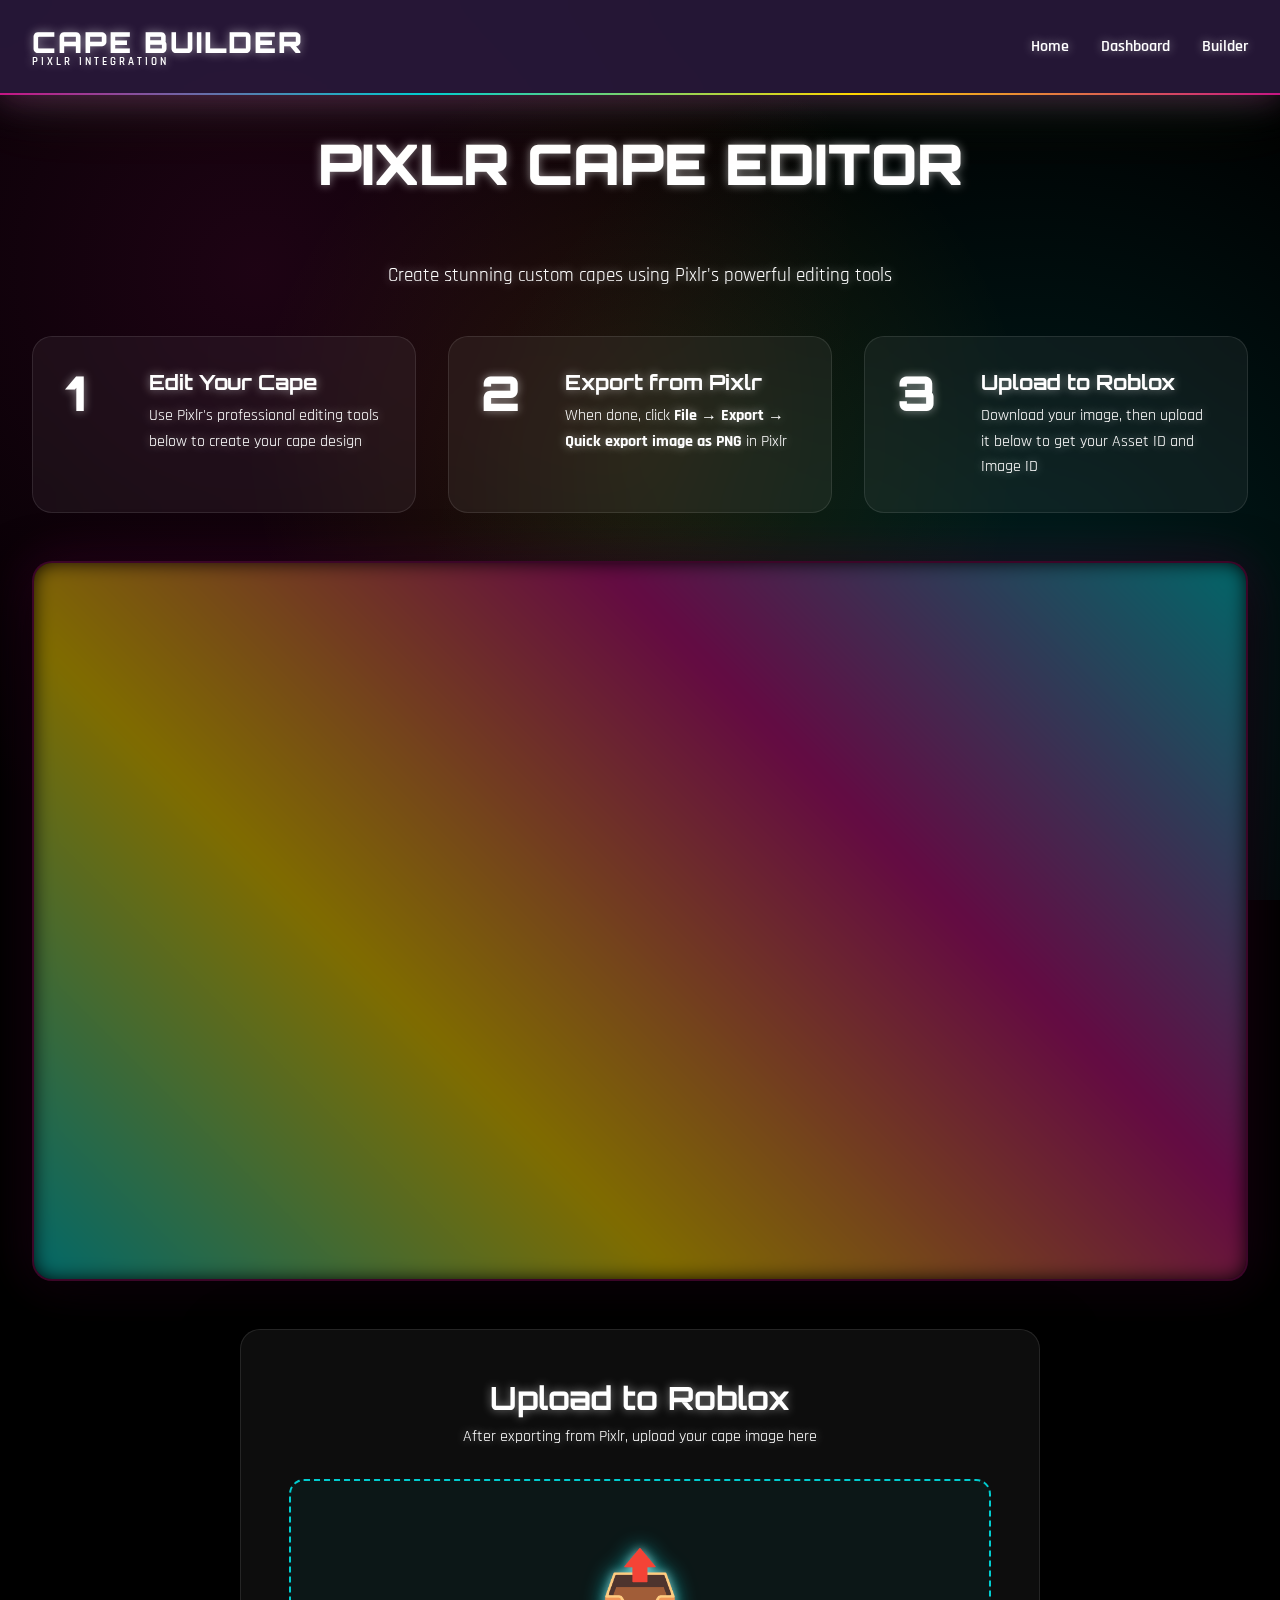
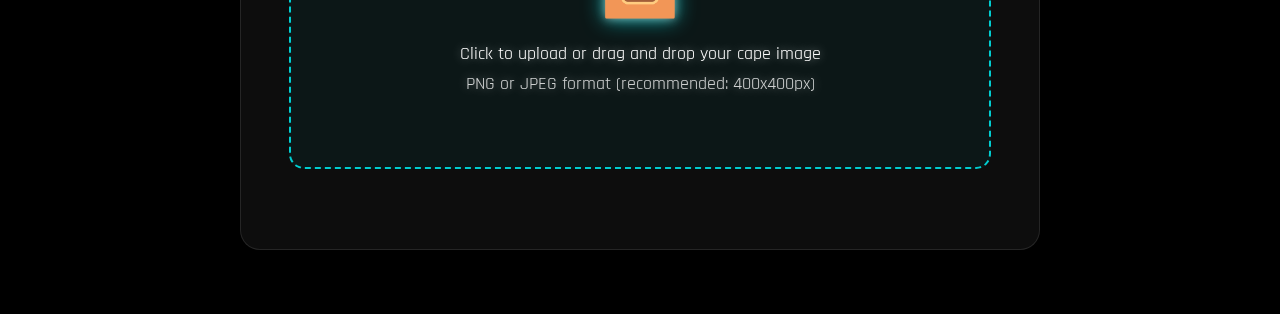
<file: cape-builder.html>
<!DOCTYPE html>
<html lang="en">
<head>
    <meta charset="UTF-8">
    <meta name="viewport" content="width=device-width, initial-scale=1.0">
    <title>Cape Builder - Zaid's Capes</title>
    <link rel="icon" type="image/png" href="logo.png">
    <link rel="stylesheet" href="styles.css">
    <link rel="stylesheet" href="cape-builder.css">
    <link rel="preconnect" href="https://fonts.googleapis.com">
    <link rel="preconnect" href="https://fonts.gstatic.com" crossorigin>
    <link href="https://fonts.googleapis.com/css2?family=Orbitron:wght@400;700;900&family=Rajdhani:wght@300;400;500;600;700&display=swap" rel="stylesheet">
</head>
<body>
    <div class="rgb-background"></div>
    <div class="particles"></div>
    
    <!-- Navigation -->
    <nav class="navbar">
        <div class="nav-container">
            <div class="logo">
                <span class="logo-text">CAPE BUILDER</span>
                <span class="logo-subtitle">PIXLR INTEGRATION</span>
            </div>
            <div class="nav-links">
                <a href="index.html" class="nav-link">Home</a>
                <a href="dashboard.html" class="nav-link">Dashboard</a>
                <a href="#builder" class="nav-link active">Builder</a>
            </div>
        </div>
    </nav>

    <!-- Builder Section -->
    <section id="builder" class="builder-section">
        <div class="builder-container">
            <div class="builder-header">
                <h1 class="section-title">
                    <span class="gradient-text">PIXLR CAPE EDITOR</span>
                </h1>
                <p class="builder-subtitle">Create stunning custom capes using Pixlr's powerful editing tools</p>
            </div>

            <div class="builder-content">
                <!-- Instructions -->
                <div class="instructions-panel">
                    <div class="instruction-card">
                        <div class="instruction-number">1</div>
                        <div class="instruction-text">
                            <h3>Edit Your Cape</h3>
                            <p>Use Pixlr's professional editing tools below to create your cape design</p>
                        </div>
                    </div>
                    <div class="instruction-card">
                        <div class="instruction-number">2</div>
                        <div class="instruction-text">
                            <h3>Export from Pixlr</h3>
                            <p>When done, click <strong>File → Export → Quick export image as PNG</strong> in Pixlr</p>
                        </div>
                    </div>
                    <div class="instruction-card">
                        <div class="instruction-number">3</div>
                        <div class="instruction-text">
                            <h3>Upload to Roblox</h3>
                            <p>Download your image, then upload it below to get your Asset ID and Image ID</p>
                        </div>
                    </div>
                </div>

                <!-- Pixlr Container -->
                <div class="pixlr-container">
                    <div class="pixlr-wrapper">
                        <iframe 
                            id="pixlr-editor"
                            src="https://pixlr.com/x/"
                            frameborder="0"
                            allow="clipboard-read; clipboard-write; fullscreen"
                            allowfullscreen
                            style="width: 100%; height: 100%; border: none;">
                        </iframe>
                    </div>
                </div>

                <!-- Upload Section -->
                <div class="upload-section">
                    <div class="upload-card">
                        <h2 class="upload-title">Upload to Roblox</h2>
                        <p class="upload-description">After exporting from Pixlr, upload your cape image here</p>
                        
                        <div class="upload-area" id="upload-area">
                            <input type="file" id="cape-file-input" accept="image/png,image/jpeg,image/jpg" style="display: none;">
                            <div class="upload-placeholder">
                                <div class="upload-icon">📤</div>
                                <p>Click to upload or drag and drop your cape image</p>
                                <p class="upload-hint">PNG or JPEG format (recommended: 400x400px)</p>
                            </div>
                        </div>

                        <div id="upload-progress" style="display: none;">
                            <div class="progress-bar">
                                <div class="progress-fill" id="progress-fill"></div>
                            </div>
                            <p class="progress-text">Uploading to Roblox...</p>
                        </div>

                        <div id="upload-result" style="display: none;">
                            <div class="result-success">
                                <h3>✅ Upload Successful!</h3>
                                <div class="result-info">
                                    <div class="result-item">
                                        <span class="result-label">Asset ID:</span>
                                        <span class="result-value" id="asset-id">-</span>
                                    </div>
                                    <div class="result-item">
                                        <span class="result-label">Image ID:</span>
                                        <span class="result-value" id="image-id">-</span>
                                    </div>
                                </div>
                                <div class="result-actions">
                                    <button class="btn btn-primary" id="copy-asset-id">
                                        <span class="btn-glow"></span>
                                        <span class="btn-text">Copy Asset ID</span>
                                    </button>
                                    <button class="btn btn-secondary" id="copy-image-id">
                                        <span class="btn-glow"></span>
                                        <span class="btn-text">Copy Image ID</span>
                                    </button>
                                </div>
                            </div>
                        </div>
                    </div>
                </div>
            </div>
        </div>
    </section>

    <script src="pixlr-integration.js"></script>
</body>
</html>
</file>
<file: styles.css>
/* ============================================
   LOGO COLOR SCHEME - GLOBAL STYLES
   Based on logo: Deep Crimson Red, Teal/Turquoise, Metallic Gold, Dark Red/Orange
   ============================================ */

:root {
    /* Logo Colors with Glow */
    --crimson-red: #C71585;
    --crimson-red-glow: rgba(199, 21, 133, 0.8);
    --teal: #00CED1;
    --teal-glow: rgba(0, 206, 209, 0.8);
    --gold: #FFD700;
    --gold-glow: rgba(255, 215, 0, 0.8);
    --dark-orange: #CD5C5C;
    --dark-orange-glow: rgba(205, 92, 92, 0.8);
    
    /* Background - Black */
    --bg-dark: #000000;
    --bg-darker: #000000;
    --bg-purple: #2d1a3f;
    --logo-purple: #000000; /* Black background */
    --rgb-1: #C71585; /* Crimson Red */
    --rgb-2: #00CED1; /* Teal */
    --rgb-3: #FFD700; /* Gold */
    --shadow-rgb: 199, 21, 133;
    
    /* Glass effects */
    --glass: rgba(255, 255, 255, 0.05);
    --glass-border: rgba(255, 255, 255, 0.1);
    
    /* Text - ALL WHITE for maximum visibility */
    --text-primary: #ffffff;
    --text-secondary: #ffffff;
    --text-muted: #ffffff;
    
    /* Shadows */
    --shadow-teal: 0, 206, 209;
    --shadow-red: 199, 21, 133;
    --shadow-gold: 255, 215, 0;
    
    /* RGB Variables for animations */
    --rgb-1: #C71585; /* Crimson Red */
    --rgb-2: #00CED1; /* Teal */
    --rgb-3: #FFD700; /* Gold */
}

* {
    margin: 0;
    padding: 0;
    box-sizing: border-box;
}

body {
    font-family: 'Rajdhani', sans-serif;
    background: #000000;
    color: var(--text-primary);
    overflow-x: hidden;
    position: relative;
}

/* Ensure all text has proper contrast */
* {
    color: inherit;
}

/* FORCE ALL TEXT TO BE WHITE - MAXIMUM VISIBILITY */
p, span, div, h1, h2, h3, h4, h5, h6, label, a, button, input, textarea, select, 
.nav-link, .stat-label, .ticket-user, .ticket-description, .footer-section p, 
.feature-card p, .hero-subtitle, .logo-subtitle, .stat-number, .stat-value,
.feature-card h3, .section-title {
    color: #ffffff !important;
    text-shadow: 0 0 10px rgba(255, 255, 255, 0.5) !important;
}

/* ============================================
   RGB ANIMATED BACKGROUND
   ============================================ */

.rgb-background {
    position: fixed;
    top: 0;
    left: 0;
    width: 100%;
    height: 100%;
    z-index: -2;
    background: #000000;
    background-image: 
        radial-gradient(circle at 20% 30%, rgba(199, 21, 133, 0.15), transparent 50%),
        radial-gradient(circle at 80% 70%, rgba(0, 206, 209, 0.15), transparent 50%),
        radial-gradient(circle at 50% 50%, rgba(255, 215, 0, 0.1), transparent 50%);
    animation: rgbPulse 8s ease infinite;
}

@keyframes rgbPulse {
    0%, 100% {
        background-image: 
            radial-gradient(circle at 20% 30%, rgba(199, 21, 133, 0.15), transparent 50%),
            radial-gradient(circle at 80% 70%, rgba(0, 206, 209, 0.1), transparent 50%),
            radial-gradient(circle at 50% 50%, rgba(255, 215, 0, 0.08), transparent 50%);
    }
    33% {
        background-image: 
            radial-gradient(circle at 20% 30%, rgba(199, 21, 133, 0.1), transparent 50%),
            radial-gradient(circle at 80% 70%, rgba(0, 206, 209, 0.15), transparent 50%),
            radial-gradient(circle at 50% 50%, rgba(255, 215, 0, 0.08), transparent 50%);
    }
    66% {
        background-image: 
            radial-gradient(circle at 20% 30%, rgba(199, 21, 133, 0.1), transparent 50%),
            radial-gradient(circle at 80% 70%, rgba(0, 206, 209, 0.1), transparent 50%),
            radial-gradient(circle at 50% 50%, rgba(255, 215, 0, 0.15), transparent 50%);
    }
}

@keyframes colorGlow {
    0%, 100% {
        box-shadow: 0 0 100px var(--crimson-red-glow) inset;
    }
    25% {
        box-shadow: 0 0 100px var(--teal-glow) inset;
    }
    50% {
        box-shadow: 0 0 100px var(--gold-glow) inset;
    }
    75% {
        box-shadow: 0 0 100px var(--dark-orange-glow) inset;
    }
}

.particles {
    position: fixed;
    top: 0;
    left: 0;
    width: 100%;
    height: 100%;
    z-index: -1;
    background-image: 
        radial-gradient(4px 4px at 20% 30%, var(--crimson-red-glow), transparent),
        radial-gradient(4px 4px at 60% 70%, var(--teal-glow), transparent),
        radial-gradient(3px 3px at 50% 50%, var(--gold-glow), transparent),
        radial-gradient(3px 3px at 80% 10%, var(--teal-glow), transparent),
        radial-gradient(4px 4px at 90% 90%, var(--crimson-red-glow), transparent),
        radial-gradient(2px 2px at 40% 60%, var(--gold-glow), transparent),
        radial-gradient(2px 2px at 70% 80%, var(--teal-glow), transparent);
    background-size: 300% 300%;
    animation: particleFloat 20s ease infinite;
    filter: blur(1.5px);
    opacity: 0.7;
}

@keyframes particleFloat {
    0%, 100% {
        background-position: 0% 0%;
    }
    50% {
        background-position: 100% 100%;
    }
}

/* ============================================
   NAVIGATION
   ============================================ */

.navbar {
    position: fixed;
    top: 0;
    width: 100%;
    padding: 1.5rem 0;
    background: rgba(42, 26, 62, 0.85);
    backdrop-filter: blur(20px);
    border-bottom: 2px solid;
    border-image: linear-gradient(90deg, var(--crimson-red), var(--teal), var(--gold), var(--crimson-red)) 1;
    z-index: 1000;
    box-shadow: 
        0 4px 30px rgba(199, 21, 133, 0.3), 
        0 0 50px rgba(0, 206, 209, 0.2),
        0 0 80px rgba(255, 215, 0, 0.1);
    animation: navbarGlow 4s ease infinite;
}

@keyframes navbarGlow {
    0%, 100% {
        box-shadow: 
            0 4px 30px rgba(199, 21, 133, 0.3), 
            0 0 50px rgba(0, 206, 209, 0.2);
    }
    50% {
        box-shadow: 
            0 4px 30px rgba(0, 206, 209, 0.3), 
            0 0 50px rgba(255, 215, 0, 0.2),
            0 0 80px rgba(199, 21, 133, 0.1);
    }
}

.nav-container {
    max-width: 1400px;
    margin: 0 auto;
    padding: 0 2rem;
    display: flex;
    justify-content: space-between;
    align-items: center;
}

.logo {
    display: flex;
    flex-direction: column;
}

.logo-container {
    display: flex;
    align-items: center;
    gap: 1rem;
}

.logo-image {
    height: 50px;
    width: auto;
    filter: drop-shadow(0 0 10px rgba(255, 255, 255, 0.8));
    transition: all 0.3s ease;
}

.logo-image:hover {
    filter: drop-shadow(0 0 20px rgba(255, 255, 255, 1));
    transform: scale(1.1);
}

.logo-text-container {
    display: flex;
    flex-direction: column;
}

.logo-container {
    display: flex;
    align-items: center;
    gap: 1rem;
}

.logo-image {
    height: 50px;
    width: auto;
    filter: drop-shadow(0 0 10px rgba(255, 255, 255, 0.8));
    transition: all 0.3s ease;
}

.logo-image:hover {
    filter: drop-shadow(0 0 20px rgba(255, 255, 255, 1));
    transform: scale(1.1);
}

.logo-text-container {
    display: flex;
    flex-direction: column;
}

.logo-text {
    font-family: 'Orbitron', sans-serif;
    font-size: 1.8rem;
    font-weight: 900;
    color: #ffffff !important;
    text-shadow: 
        0 0 10px var(--crimson-red-glow),
        0 0 20px var(--teal-glow),
        0 0 30px var(--gold-glow),
        0 0 40px rgba(255, 255, 255, 0.5);
    letter-spacing: 2px;
    animation: logoTextGlow 3s ease infinite;
}

@keyframes logoTextGlow {
    0%, 100% {
        text-shadow: 
            0 0 10px var(--crimson-red-glow),
            0 0 20px var(--teal-glow),
            0 0 30px var(--gold-glow);
    }
    33% {
        text-shadow: 
            0 0 15px var(--teal-glow),
            0 0 25px var(--gold-glow),
            0 0 35px var(--crimson-red-glow);
    }
    66% {
        text-shadow: 
            0 0 15px var(--gold-glow),
            0 0 25px var(--crimson-red-glow),
            0 0 35px var(--teal-glow);
    }
}

@keyframes rgbText {
    0%, 100% {
        filter: hue-rotate(0deg);
    }
    50% {
        filter: hue-rotate(180deg);
    }
}

.logo-subtitle {
    font-size: 0.7rem;
    color: #ffffff !important;
    text-shadow: 0 0 10px rgba(255, 255, 255, 0.8);
    letter-spacing: 3px;
    margin-top: -5px;
    font-weight: 600;
}

.nav-links {
    display: flex;
    gap: 2rem;
    align-items: center;
}

.nav-link {
    color: #ffffff !important;
    text-shadow: 0 0 10px rgba(255, 255, 255, 0.8);
    text-decoration: none;
    font-weight: 600;
    font-size: 1rem;
    transition: all 0.3s ease;
    position: relative;
}

.nav-link::after {
    content: '';
    position: absolute;
    bottom: -5px;
    left: 0;
    width: 0;
    height: 2px;
    background: linear-gradient(90deg, var(--rgb-1), var(--rgb-2));
    transition: width 0.3s ease;
}

.nav-link:hover {
    color: #ffffff !important;
    text-shadow: 0 0 20px rgba(255, 255, 255, 1), 0 0 30px rgba(255, 255, 255, 0.8);
    transform: translateY(-2px);
}

.nav-link:hover::after {
    width: 100%;
}

.btn-login {
    padding: 0.6rem 1.5rem;
    background: linear-gradient(135deg, var(--rgb-1), var(--rgb-2));
    border-radius: 30px;
    border: none;
    color: white;
    font-weight: 600;
    text-transform: uppercase;
    letter-spacing: 1px;
    box-shadow: 0 0 20px rgba(var(--shadow-rgb), 0.5);
    transition: all 0.3s ease;
}

.btn-login:hover {
    transform: translateY(-2px);
    box-shadow: 0 5px 30px rgba(var(--shadow-rgb), 0.8);
}

.btn-login::after {
    display: none;
}

/* ============================================
   HERO SECTION
   ============================================ */

.hero {
    min-height: 100vh;
    display: flex;
    align-items: center;
    justify-content: center;
    padding: 8rem 2rem 4rem;
    position: relative;
}

.hero-content {
    max-width: 1400px;
    width: 100%;
    display: grid;
    grid-template-columns: 1fr 1fr;
    gap: 4rem;
    align-items: center;
}

.hero-title {
    font-family: 'Orbitron', sans-serif;
    font-size: 4.5rem;
    font-weight: 900;
    line-height: 1.1;
    margin-bottom: 1.5rem;
    text-transform: uppercase;
    color: #ffffff;
    text-shadow: 0 0 20px rgba(255, 255, 255, 0.8);
}

.gradient-text {
    color: #ffffff !important;
    text-shadow: 0 0 25px rgba(255, 255, 255, 1), 0 0 50px rgba(255, 255, 255, 0.8);
}

@keyframes rgbGradient {
    0%, 100% {
        background-position: 0% 50%;
    }
    50% {
        background-position: 100% 50%;
    }
}

.hero-subtitle {
    font-size: 1.3rem;
    color: #ffffff !important;
    text-shadow: 0 0 15px rgba(255, 255, 255, 0.8);
    margin-bottom: 2.5rem;
    line-height: 1.6;
}

.hero-buttons {
    display: flex;
    gap: 1.5rem;
}

/* ============================================
   BUTTONS
   ============================================ */

.btn {
    position: relative;
    padding: 1rem 2.5rem;
    border: none;
    border-radius: 50px;
    font-family: 'Rajdhani', sans-serif;
    font-size: 1.1rem;
    font-weight: 600;
    text-transform: uppercase;
    letter-spacing: 1px;
    cursor: pointer;
    text-decoration: none;
    display: inline-flex;
    align-items: center;
    gap: 0.8rem;
    overflow: hidden;
    transition: all 0.3s ease;
}

.btn-primary {
    background: linear-gradient(135deg, var(--crimson-red), var(--teal), var(--gold));
    background-size: 200% 200%;
    color: white;
    box-shadow: 0 0 30px rgba(199, 21, 133, 0.6), 
                0 0 50px rgba(0, 206, 209, 0.4),
                0 0 70px rgba(255, 215, 0, 0.3);
    animation: btnRGBGlow 3s ease infinite;
}

@keyframes btnRGBGlow {
    0%, 100% {
        background-position: 0% 50%;
        box-shadow: 0 0 30px rgba(199, 21, 133, 0.6), 
                    0 0 50px rgba(0, 206, 209, 0.4);
    }
    50% {
        background-position: 100% 50%;
        box-shadow: 0 0 40px rgba(0, 206, 209, 0.6), 
                    0 0 60px rgba(255, 215, 0, 0.4);
    }
}

.btn-secondary {
    background: transparent;
    color: var(--text-primary);
    border: 2px solid var(--rgb-1);
    box-shadow: 0 0 20px rgba(var(--shadow-rgb), 0.3);
}

.btn-glow {
    position: absolute;
    top: 50%;
    left: 50%;
    width: 0;
    height: 0;
    border-radius: 50%;
    background: rgba(255, 255, 255, 0.3);
    transform: translate(-50%, -50%);
    transition: width 0.6s, height 0.6s;
}

.btn:hover .btn-glow {
    width: 300px;
    height: 300px;
}

.btn:hover {
    transform: translateY(-3px);
    box-shadow: 0 10px 40px rgba(var(--shadow-rgb), 0.8);
}

.btn-text {
    position: relative;
    z-index: 1;
}

.btn-icon {
    position: relative;
    z-index: 1;
    font-size: 1.3rem;
    transition: transform 0.3s ease;
}

.btn:hover .btn-icon {
    transform: translateX(5px);
}

/* ============================================
   FLOATING CARDS
   ============================================ */

.hero-visual {
    position: relative;
    height: 500px;
}

.floating-card {
    position: absolute;
    width: 200px;
    height: 200px;
    background: var(--glass);
    backdrop-filter: blur(20px);
    border: 1px solid var(--glass-border);
    border-radius: 20px;
    padding: 2rem;
    box-shadow: 0 8px 32px rgba(0, 0, 0, 0.3);
}

.card-glow {
    position: absolute;
    top: -3px;
    left: -3px;
    right: -3px;
    bottom: -3px;
    background: linear-gradient(45deg, var(--crimson-red), var(--teal), var(--gold), var(--crimson-red));
    background-size: 200% 200%;
    border-radius: 20px;
    z-index: -1;
    opacity: 0.7;
    filter: blur(15px);
    animation: cardGlow 4s ease infinite;
}

@keyframes cardGlow {
    0%, 100% {
        opacity: 0.7;
        background-position: 0% 50%;
    }
    50% {
        opacity: 0.9;
        background-position: 100% 50%;
    }
}

.card-1 {
    top: 0;
    left: 0;
    animation: float1 6s ease-in-out infinite;
}

.card-2 {
    top: 150px;
    right: 0;
    animation: float2 7s ease-in-out infinite;
}

.card-3 {
    bottom: 0;
    left: 50%;
    transform: translateX(-50%);
    animation: float3 5s ease-in-out infinite;
}

@keyframes float1 {
    0%, 100% {
        transform: translate(0, 0) rotate(0deg);
    }
    50% {
        transform: translate(20px, -20px) rotate(5deg);
    }
}

@keyframes float2 {
    0%, 100% {
        transform: translate(0, 0) rotate(0deg);
    }
    50% {
        transform: translate(-20px, 20px) rotate(-5deg);
    }
}

@keyframes float3 {
    0%, 100% {
        transform: translate(-50%, 0) rotate(0deg);
    }
    50% {
        transform: translate(-50%, -30px) rotate(3deg);
    }
}

.stat-number {
    font-family: 'Orbitron', sans-serif;
    font-size: clamp(2rem, 5vw, 3rem);
    font-weight: 900;
    color: #ffffff !important;
    text-shadow: 0 0 25px rgba(255, 255, 255, 1), 0 0 50px rgba(255, 255, 255, 0.9), 0 0 75px rgba(255, 255, 255, 0.6);
    line-height: 1.2;
    word-wrap: break-word;
    overflow-wrap: break-word;
    max-width: 100%;
    display: block;
}

.stat-label {
    font-size: clamp(0.85rem, 2vw, 1rem);
    color: #b0b0b0 !important;
    text-shadow: 0 0 10px rgba(255, 255, 255, 0.5);
    margin-top: 0.5rem;
    font-weight: 600;
    word-wrap: break-word;
    overflow-wrap: break-word;
    max-width: 100%;
}

/* ============================================
   FEATURES SECTION
   ============================================ */

.features {
    padding: 6rem 2rem;
    position: relative;
}

.container {
    max-width: 1400px;
    margin: 0 auto;
}

.section-title {
    font-family: 'Orbitron', sans-serif;
    font-size: 3.5rem;
    font-weight: 900;
    text-align: center;
    margin-bottom: 4rem;
    text-transform: uppercase;
    color: #ffffff !important;
    text-shadow: 0 0 25px rgba(255, 255, 255, 1), 0 0 50px rgba(255, 255, 255, 0.8);
}

.features-grid {
    display: grid;
    grid-template-columns: repeat(auto-fit, minmax(300px, 1fr));
    gap: 2rem;
}

.feature-card {
    background: var(--glass);
    backdrop-filter: blur(20px);
    border: 1px solid var(--glass-border);
    border-radius: 20px;
    padding: 2.5rem;
    text-align: center;
    transition: all 0.3s ease;
    position: relative;
    overflow: hidden;
}

.feature-card::before {
    content: '';
    position: absolute;
    top: 0;
    left: -100%;
    width: 100%;
    height: 100%;
    background: linear-gradient(90deg, transparent, rgba(255, 255, 255, 0.1), transparent);
    transition: left 0.5s ease;
}

.feature-card:hover::before {
    left: 100%;
}

.feature-card:hover {
    transform: translateY(-10px);
    border-color: var(--rgb-1);
    box-shadow: 0 10px 40px rgba(var(--shadow-rgb), 0.3);
}

.feature-icon {
    font-size: 4rem;
    margin-bottom: 1.5rem;
    filter: drop-shadow(0 0 10px rgba(var(--shadow-rgb), 0.5));
}

.feature-card h3 {
    font-family: 'Orbitron', sans-serif;
    font-size: 1.5rem;
    margin-bottom: 1rem;
    color: #ffffff !important;
    text-shadow: 0 0 15px rgba(255, 255, 255, 0.9);
}

.feature-card p {
    color: #ffffff !important;
    text-shadow: 0 0 10px rgba(255, 255, 255, 0.6);
    line-height: 1.6;
}

/* ============================================
   FOOTER
   ============================================ */

.footer {
    background: rgba(5, 5, 8, 0.8);
    backdrop-filter: blur(20px);
    border-top: 1px solid var(--glass-border);
    padding: 4rem 2rem 2rem;
    margin-top: 6rem;
}

.footer-content {
    max-width: 1400px;
    margin: 0 auto;
    display: grid;
    grid-template-columns: repeat(auto-fit, minmax(250px, 1fr));
    gap: 3rem;
    margin-bottom: 3rem;
}

.footer-section h4 {
    font-family: 'Orbitron', sans-serif;
    font-size: 1.2rem;
    margin-bottom: 1.5rem;
    color: #ffffff !important;
    text-shadow: 0 0 15px rgba(255, 255, 255, 0.8);
}

.footer-section p {
    color: #ffffff !important;
    text-shadow: 0 0 10px rgba(255, 255, 255, 0.6);
    margin-bottom: 1rem;
}

.footer-section a {
    display: block;
    color: #ffffff !important;
    text-shadow: 0 0 10px rgba(255, 255, 255, 0.6);
    text-decoration: none;
    margin-bottom: 0.8rem;
    transition: all 0.3s ease;
}

.footer-section a:hover {
    color: #ffffff !important;
    text-shadow: 0 0 20px rgba(255, 255, 255, 1);
    transform: translateX(5px);
}

.discord-link {
    display: inline-flex !important;
    align-items: center;
    gap: 0.5rem;
    padding: 0.8rem 1.5rem;
    background: linear-gradient(135deg, #5865F2, #7289DA);
    border-radius: 30px;
    color: white !important;
    font-weight: 600;
    margin-top: 1rem;
}

.discord-link:hover {
    transform: translateY(-2px);
    box-shadow: 0 5px 20px rgba(88, 101, 242, 0.5);
}

.footer-bottom {
    max-width: 1400px;
    margin: 0 auto;
    padding-top: 2rem;
    border-top: 1px solid var(--glass-border);
    display: flex;
    justify-content: space-between;
    align-items: center;
    flex-wrap: wrap;
    gap: 1rem;
}

.footer-bottom p {
    color: #ffffff !important;
    text-shadow: 0 0 10px rgba(255, 255, 255, 0.6);
}

.footer-links {
    display: flex;
    gap: 1rem;
    align-items: center;
}

.footer-links a {
    color: #ffffff !important;
    text-shadow: 0 0 10px rgba(255, 255, 255, 0.6);
    text-decoration: none;
    transition: all 0.3s ease;
}

.footer-links a:hover {
    color: #ffffff !important;
    text-shadow: 0 0 20px rgba(255, 255, 255, 1);
}

.footer-links span {
    color: #ffffff !important;
    text-shadow: 0 0 10px rgba(255, 255, 255, 0.6);
}

/* ============================================
   MODAL
   ============================================ */

.modal {
    display: none;
    position: fixed;
    z-index: 2000;
    left: 0;
    top: 0;
    width: 100%;
    height: 100%;
    background: rgba(0, 0, 0, 0.8);
    backdrop-filter: blur(10px);
}

.modal-content {
    background: #000000;
    margin: 5% auto;
    padding: 3rem;
    border: 1px solid var(--glass-border);
    border-radius: 20px;
    max-width: 800px;
    max-height: 80vh;
    overflow-y: auto;
    position: relative;
    box-shadow: 0 20px 60px rgba(0, 0, 0, 0.5);
}

.modal-content h2 {
    font-family: 'Orbitron', sans-serif;
    font-size: 2.5rem;
    margin-bottom: 2rem;
    color: #ffffff !important;
    text-shadow: 0 0 20px rgba(255, 255, 255, 0.9);
}

.modal-body h3 {
    font-family: 'Orbitron', sans-serif;
    font-size: 1.5rem;
    margin-top: 2rem;
    margin-bottom: 1rem;
    color: #ffffff !important;
    text-shadow: 0 0 15px rgba(255, 255, 255, 0.8);
}

.modal-body p {
    color: #ffffff !important;
    text-shadow: 0 0 10px rgba(255, 255, 255, 0.6);
    line-height: 1.8;
    margin-bottom: 1rem;
}

.modal-body ul {
    color: #ffffff !important;
    text-shadow: 0 0 10px rgba(255, 255, 255, 0.6);
    margin-left: 2rem;
    margin-bottom: 1rem;
}

.close {
    position: absolute;
    right: 2rem;
    top: 2rem;
    font-size: 2rem;
    font-weight: bold;
    color: var(--text-secondary);
    cursor: pointer;
    transition: color 0.3s ease;
}

.close:hover {
    color: var(--rgb-1);
}

/* ============================================
   RESPONSIVE
   ============================================ */

@media (max-width: 968px) {
    .hero-content {
        grid-template-columns: 1fr;
        text-align: center;
    }
    
    .hero-title {
        font-size: 3rem;
    }
    
    .nav-links {
        gap: 1rem;
    }
    
    .nav-link {
        font-size: 0.9rem;
    }
}

@media (max-width: 640px) {
    .hero-title {
        font-size: 2rem;
    }
    
    .nav-container {
        flex-direction: column;
        gap: 1rem;
    }
    
    .nav-links {
        flex-wrap: wrap;
        justify-content: center;
    }
}
</file>
<file: cape-builder.css>
/* ============================================
   CAPE BUILDER - PIXLR INTEGRATION
   ============================================ */

.builder-section {
    min-height: 100vh;
    padding: 8rem 2rem 4rem;
    position: relative;
}

.builder-container {
    max-width: 1600px;
    margin: 0 auto;
}

.builder-header {
    text-align: center;
    margin-bottom: 3rem;
}

.builder-subtitle {
    font-size: 1.2rem;
    color: var(--teal);
    text-shadow: 0 0 10px var(--teal-glow);
    margin-top: 1rem;
}

/* Instructions Panel */
.instructions-panel {
    display: grid;
    grid-template-columns: repeat(auto-fit, minmax(300px, 1fr));
    gap: 2rem;
    margin-bottom: 3rem;
}

.instruction-card {
    background: var(--glass);
    backdrop-filter: blur(20px);
    border: 1px solid var(--glass-border);
    border-radius: 20px;
    padding: 2rem;
    display: flex;
    gap: 1.5rem;
    align-items: flex-start;
    transition: all 0.3s ease;
    position: relative;
    overflow: hidden;
}

.instruction-card::before {
    content: '';
    position: absolute;
    top: 0;
    left: -100%;
    width: 100%;
    height: 100%;
    background: linear-gradient(90deg, transparent, var(--teal-glow), transparent);
    transition: left 0.5s ease;
}

.instruction-card:hover::before {
    left: 100%;
}

.instruction-card:hover {
    transform: translateY(-5px);
    border-color: var(--teal);
    box-shadow: 0 10px 40px var(--teal-glow);
}

.instruction-number {
    font-family: 'Orbitron', sans-serif;
    font-size: 3rem;
    font-weight: 900;
    color: var(--gold);
    text-shadow: 0 0 15px var(--gold-glow);
    line-height: 1;
    min-width: 60px;
}

.instruction-text h3 {
    font-family: 'Orbitron', sans-serif;
    font-size: 1.3rem;
    color: var(--gold);
    text-shadow: 0 0 10px var(--gold-glow);
    margin-bottom: 0.5rem;
}

.instruction-text p {
    color: var(--teal);
    text-shadow: 0 0 5px rgba(0, 206, 209, 0.5);
    line-height: 1.6;
}

/* Pixlr Container */
.pixlr-container {
    width: 100%;
    height: 80vh;
    min-height: 600px;
    margin-bottom: 3rem;
    background: #000000;
    backdrop-filter: blur(20px);
    border: 2px solid rgba(199, 21, 133, 0.3);
    border-radius: 20px;
    overflow: hidden;
    box-shadow: 0 20px 60px rgba(0, 0, 0, 0.8), 0 0 50px rgba(199, 21, 133, 0.2);
    position: relative;
}

.pixlr-wrapper {
    position: relative;
    width: 100%;
    height: 100%;
}

.pixlr-embed-container {
    position: relative;
    width: 100%;
    height: 100%;
    z-index: 1;
}

.pixlr-fallback {
    position: absolute;
    top: 0;
    left: 0;
    width: 100%;
    height: 100%;
    display: flex;
    align-items: center;
    justify-content: center;
    background: rgba(0, 0, 0, 0.95);
    backdrop-filter: blur(20px);
    z-index: 10;
}

.fallback-content {
    text-align: center;
    padding: 3rem;
}

.fallback-content h2 {
    font-family: 'Orbitron', sans-serif;
    font-size: 2.5rem;
    color: var(--gold);
    text-shadow: 0 0 20px var(--gold-glow);
    margin-bottom: 1rem;
}

.fallback-content p {
    color: var(--teal);
    text-shadow: 0 0 10px var(--teal-glow);
    font-size: 1.2rem;
    margin-bottom: 2rem;
}

.fallback-hint {
    margin-top: 2rem;
    font-size: 1rem;
    opacity: 0.8;
}

.pixlr-container::before {
    content: '';
    position: absolute;
    top: -2px;
    left: -2px;
    right: -2px;
    bottom: -2px;
    background: linear-gradient(45deg, var(--teal), var(--gold), var(--crimson-red), var(--teal));
    border-radius: 20px;
    z-index: -1;
    opacity: 0.5;
    filter: blur(10px);
    animation: borderGlow 3s ease infinite;
}

@keyframes borderGlow {
    0%, 100% {
        opacity: 0.5;
    }
    50% {
        opacity: 0.8;
    }
}

#pixlr-editor {
    width: 100%;
    height: 100%;
    border: none;
}

/* Upload Section */
.upload-section {
    width: 100%;
    max-width: 800px;
    margin: 0 auto;
}

.upload-card {
    background: var(--glass);
    backdrop-filter: blur(20px);
    border: 1px solid var(--glass-border);
    border-radius: 20px;
    padding: 3rem;
    box-shadow: 0 20px 60px rgba(0, 0, 0, 0.5);
}

.upload-title {
    font-family: 'Orbitron', sans-serif;
    font-size: 2rem;
    color: var(--gold);
    text-shadow: 0 0 15px var(--gold-glow);
    margin-bottom: 0.5rem;
    text-align: center;
}

.upload-description {
    color: var(--teal);
    text-shadow: 0 0 5px rgba(0, 206, 209, 0.5);
    text-align: center;
    margin-bottom: 2rem;
}

.upload-area {
    border: 2px dashed var(--teal);
    border-radius: 15px;
    padding: 4rem 2rem;
    text-align: center;
    cursor: pointer;
    transition: all 0.3s ease;
    background: rgba(0, 206, 209, 0.05);
    margin-bottom: 2rem;
}

.upload-area:hover,
.upload-area.drag-over {
    border-color: var(--gold);
    background: rgba(255, 215, 0, 0.1);
    box-shadow: 0 0 30px var(--gold-glow);
}

.upload-placeholder {
    pointer-events: none;
}

.upload-icon {
    font-size: 4rem;
    margin-bottom: 1rem;
    filter: drop-shadow(0 0 10px var(--teal-glow));
}

.upload-area p {
    color: var(--teal);
    text-shadow: 0 0 5px rgba(0, 206, 209, 0.5);
    font-size: 1.1rem;
    margin-bottom: 0.5rem;
}

.upload-hint {
    font-size: 0.9rem;
    color: var(--text-secondary);
    opacity: 0.8;
}

/* Progress Bar */
#upload-progress {
    margin: 2rem 0;
}

.progress-bar {
    width: 100%;
    height: 30px;
    background: rgba(255, 255, 255, 0.1);
    border-radius: 15px;
    overflow: hidden;
    margin-bottom: 1rem;
    border: 1px solid var(--glass-border);
}

.progress-fill {
    height: 100%;
    background: linear-gradient(90deg, var(--teal), var(--gold));
    width: 0%;
    transition: width 0.3s ease;
    box-shadow: 0 0 20px var(--teal-glow);
}

.progress-text {
    text-align: center;
    color: var(--teal);
    text-shadow: 0 0 5px rgba(0, 206, 209, 0.5);
    font-weight: 600;
}

/* Result Display */
.result-success {
    text-align: center;
}

.result-success h3 {
    font-family: 'Orbitron', sans-serif;
    font-size: 1.8rem;
    color: var(--gold);
    text-shadow: 0 0 15px var(--gold-glow);
    margin-bottom: 2rem;
}

.result-info {
    background: rgba(0, 206, 209, 0.1);
    border: 1px solid var(--teal);
    border-radius: 15px;
    padding: 2rem;
    margin-bottom: 2rem;
}

.result-item {
    display: flex;
    justify-content: space-between;
    align-items: center;
    padding: 1rem;
    margin-bottom: 1rem;
    background: rgba(0, 0, 0, 0.3);
    border-radius: 10px;
}

.result-item:last-child {
    margin-bottom: 0;
}

.result-label {
    font-weight: 600;
    color: var(--teal);
    text-shadow: 0 0 5px rgba(0, 206, 209, 0.5);
    font-size: 1.1rem;
}

.result-value {
    font-family: 'Orbitron', sans-serif;
    font-size: 1.3rem;
    font-weight: 700;
    color: var(--gold);
    text-shadow: 0 0 10px var(--gold-glow);
    background: rgba(255, 215, 0, 0.1);
    padding: 0.5rem 1rem;
    border-radius: 8px;
    border: 1px solid var(--gold);
}

.result-actions {
    display: flex;
    gap: 1rem;
    justify-content: center;
}

.result-error {
    text-align: center;
    padding: 2rem;
}

.result-error h3 {
    font-family: 'Orbitron', sans-serif;
    font-size: 1.8rem;
    color: var(--crimson-red);
    text-shadow: 0 0 15px var(--crimson-red-glow);
    margin-bottom: 1rem;
}

.result-error p {
    color: var(--text-secondary);
    margin-bottom: 2rem;
}

/* Responsive */
@media (max-width: 968px) {
    .instructions-panel {
        grid-template-columns: 1fr;
    }
    
    .pixlr-container {
        height: 60vh;
        min-height: 400px;
    }
    
    .result-actions {
        flex-direction: column;
    }
}

@media (max-width: 640px) {
    .builder-section {
        padding: 6rem 1rem 2rem;
    }
    
    .upload-card {
        padding: 2rem 1rem;
    }
    
    .instruction-card {
        flex-direction: column;
        text-align: center;
    }
}
</file>
